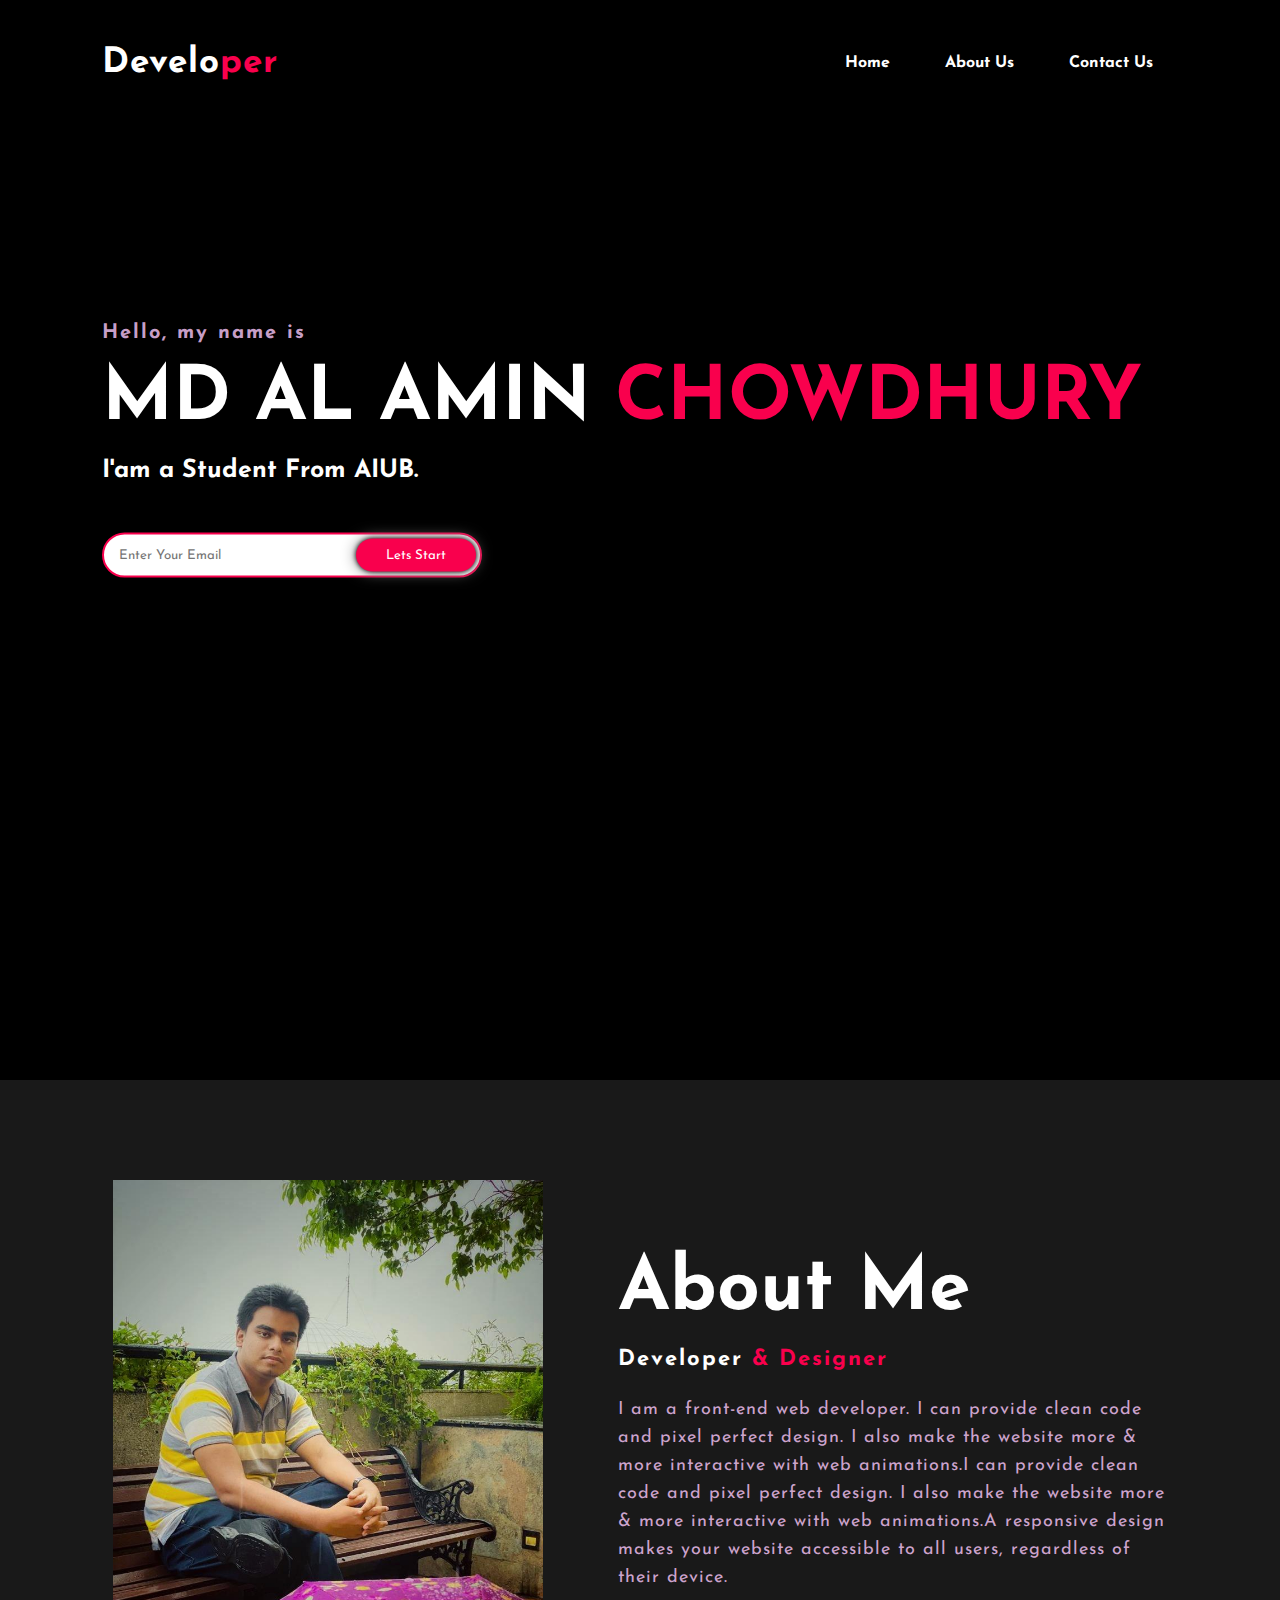
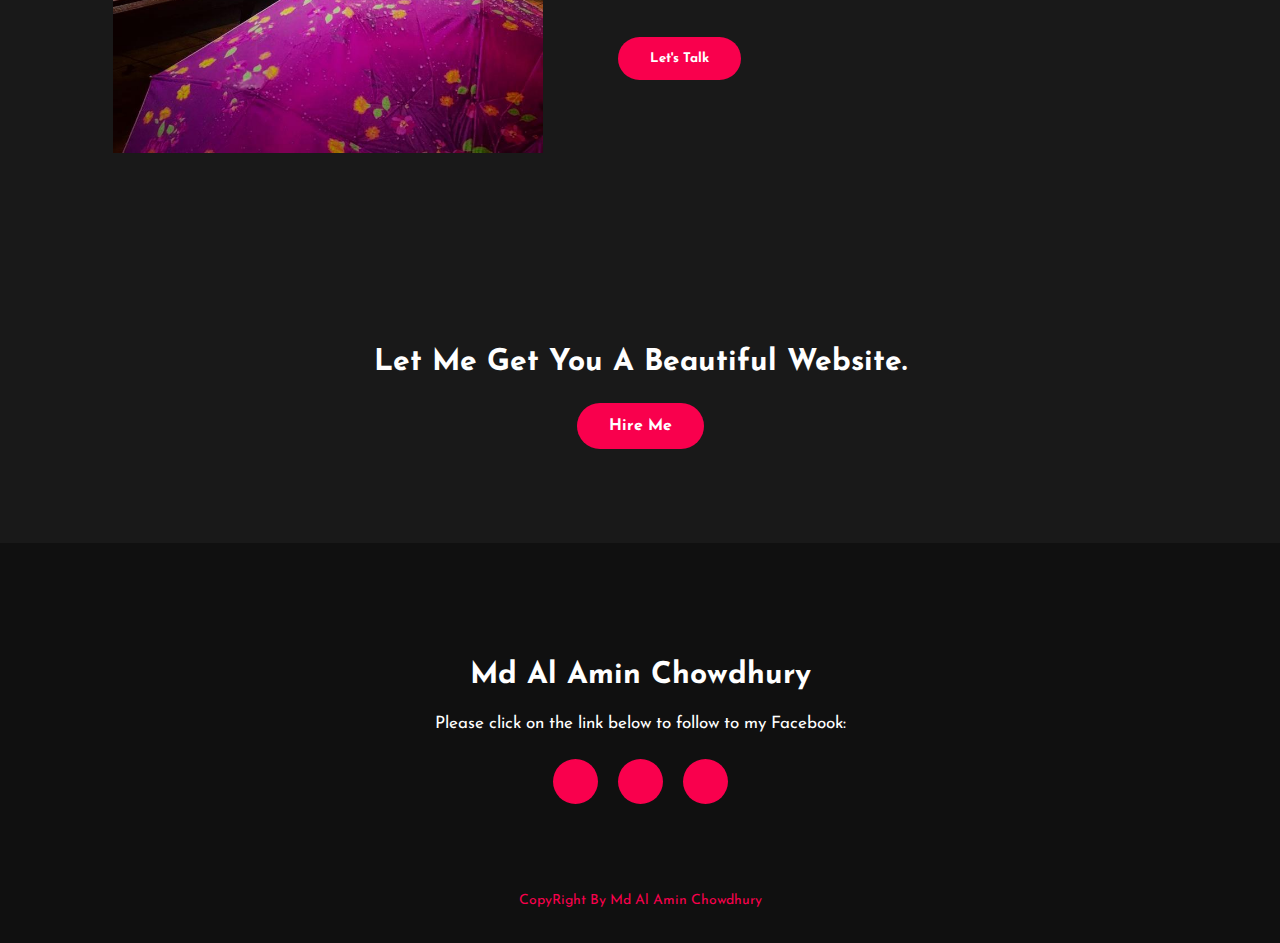
<file: index.html>
<!DOCTYPE html>
<html>
<head>
	<title>Phoenix Roar Club</title>
	<link rel="stylesheet" type="text/css" href="./CSS/style5.css">

	<link rel="preconnect" href="https://fonts.gstatic.com">
  <link href="https://fonts.googleapis.com/css2?family=Josefin+Sans:ital,wght@0,100;0,200;0,300;0,400;0,500;0,600;0,700;1,100;1,200;1,300;1,400;1,500;1,600;1,700&display=swap" rel="stylesheet">

  <link rel="stylesheet" href="https://cdnjs.cloudflare.com/ajax/libs/font-awesome/5.15.3/css/all.min.css" integrity="sha512-iBBXm8fW90+nuLcSKlbmrPcLa0OT92xO1BIsZ+ywDWZCvqsWgccV3gFoRBv0z+8dLJgyAHIhR35VZc2oM/gI1w==" crossorigin="anonymous" referrerpolicy="no-referrer" />

</head>
<body>
	<!----hero Section start---->

	<div class="hero">
		<nav>
			<h2 class="logo">Develo<span>per</span></h2>
			<ul>
				<li><a href="./view/Home.html">Home</a></li>
				<li><a href="#">About Us</a></li>
				<li><a href="./view/contact.html">Contact Us</a></li>
			</ul>
			<!-- <a href="#" class="btn">Subscribe</a> -->
		</nav>

		<div class="content">
			<h4>Hello, my name is</h4>
			<h1>MD AL AMIN <span>CHOWDHURY</span></h1>
			<h3>I'am a Student From AIUB.</h3>
			<div class="newslatter">
				<form>
					<input type="email" name="email" id="mail" placeholder="Enter Your Email">
					<input type="submit" name="submit" value="Lets Start">
				</form>
			</div>
		</div>
	</div>

	<!----About section start---->
	<section class="about">
		<div class="main">
			<img src="./image/a6.jpg">
			<div class="about-text">
				<h2>About Me</h2>
				<h5>Developer <span>& Designer</span></h5>
				<p>I am a front-end web developer. I can provide clean code and pixel perfect design. I also make the website more & more interactive with web animations.I can provide clean code and pixel perfect design. I also make the website more & more interactive with web animations.A responsive design makes your website accessible to all users, regardless of their device.</p>
				<button type="button">Let's Talk</button>
			</div>
		</div>
	</section>


	<!------Contact Me------>
	<div class="contact-me">
		<p>Let Me Get You A Beautiful Website.</p>
		<a class="button-two" href="#">Hire Me</a>
	</div>

	<!------footer start--------->
	<footer>
		<p>Md Al Amin Chowdhury</p>
		<p> Please click on the link below to follow to my Facebook:</p>
		<div class="social">
			<a href="https://www.facebook.com/Al.Amin.Chowdhury09"><i class="fab fa-facebook-f"></i></a>
			<a href="https://www.instagram.com/alamin.chowdhury09/"><i class="fab fa-instagram"></i></a>
			<a href="https://www.linkedin.com/in/md-alamin-chowdhury-2b5b55104"><i class="fa fa-linkedin"></i></a>
		</div>
		<p class="end">CopyRight By Md Al Amin Chowdhury</p>
	</footer>
</body>
</html>
</file>
<file: CSS/style5.css>
*{
	padding: 0;
	margin: 0;
	font-family: 'Josefin Sans', sans-serif;
	box-sizing: border-box;
}
.hero{
	height: 120vh;
	width: 100%;
	background: black;
	/* background-image: url(../image/a4.jpg); */
	background-size: cover;
	background-position: center;
}
nav{
	display: flex;
	align-items: center;
	justify-content: space-between;
	padding-top: 45px;
	padding-left: 8%;
	padding-right: 8%;
}
.logo{
	color: white;
	font-size: 35px;
	letter-spacing: 1px;
	cursor: pointer;
}
span{
	color: #f9004d;
}
nav ul li{
	list-style-type: none;
	display: inline-block;
	padding: 10px  25px;
}
nav ul li a{
	color: white;
	text-decoration: none;
	font-weight: bold;
	text-transform: capitalize;
}
nav ul li a:hover{
	color: #f9004d;
	transition: .4s;
}
/* .btn{
	background-color:#f9004d;
	color: white;
	text-decoration: none;
	border: 2px solid transparent;
	font-weight: bold;
	padding: 10px 25px;
	border-radius: 30px;
	transition: transform .4s; 
} */
/* .btn:hover{
	transform: scale(1.2);
} */
.content{
	position: absolute;
	top: 50%;
	left:8%;
	transform: translateY(-50%);
}
h1{
	color: white;
	margin: 20px 0px 20px;
	font-size: 75px;
}
h3{
	color: white;
	font-size: 25px;
	margin-bottom: 50px;
}
h4{
	color: #fcfc;
	letter-spacing: 2px;
	font-size: 20px;
}
.newslatter form{
	width: 380px;
	max-width: 100%;
	position: relative;
}
.newslatter form input:first-child{
	display: inline-block;
	width: 100%;
	padding: 14px 130px 14px 15px;
	border: 2px solid #f9004d;
	outline: none;
	border-radius: 30px;
}
.newslatter form input:last-child{
	position: absolute;
	display: inline-block;
	outline: none;
	border: none;
	padding: 10px 30px;
	border-radius: 30px;
	background-color:#f9004d;
	color: white;
	box-shadow: 0px 0px 5px #000, 0px 0px 15px #858585;
	top: 6px;
	right: 6px; 
}

.about{
	width: 100%;
	padding: 100px 0px;
	background-color: #191919;
}
.about img{
	height: auto;
	width: 430px;
}
.about-text{
	width: 550px;
}
.main{
	width: 1130px;
	max-width: 95%;
	margin: 0 auto;
	display: flex;
	align-items: center;
	justify-content: space-around;
}
.about-text h2{
	color: white;
	font-size: 75px;
	text-transform: capitalize;
	margin-bottom: 20px;
}
.about-text h5{
	color: white;
	letter-spacing: 2px;
	font-size: 22px;
	margin-bottom: 25px;
	text-transform: capitalize;
}
.about-text p{
	color: #fcfc;
	letter-spacing: 1px;
	line-height: 28px;
	font-size: 18px;
	margin-bottom: 45px;
}
button{
	background-color:#f9004d;
	color: white;
	text-decoration: none;
	border: 2px solid transparent;
	font-weight: bold;
	padding: 13px 30px;
	border-radius: 30px;
	transition: .4s; 
}
button:hover{
	background-color: transparent;
	border: 2px solid #f9004d;
	cursor: pointer;
}

.service{
	background: #101010;
	width: 100%;
	padding: 100px 0px;
}
.title h2{
	color: white;
	font-size: 75px;
	width: 1130px;
	margin: 30px auto;
	text-align: center;
}
.box{
	display: flex;
	justify-content: center;
	align-items: center;
	min-height: 400px;
}
.card{
	height: 365px;
	width: 335px;
	padding: 20px 35px;
	background: #191919;
	border-radius: 20px;
	margin: 15px;
	position: relative;
	overflow: hidden;
	text-align: center;
}
.card i{
	font-size: 50px;
	display: block;
	text-align: center;
	margin: 25px 0px;
	color: #f9004d;

}
h5{
	color: white;
	font-size: 23px;
	margin-bottom: 15px;
}
.pra p{
	color: #fcfc;
	font-size: 16px;
	line-height: 27px;
	margin-bottom: 25px;
}
.card .button{
	background-color:#f9004d;
	color: white;
	text-decoration: none;
	border: 2px solid transparent;
	font-weight: bold;
	padding: 9px 22px;
	border-radius: 30px;
	transition: .4s; 
}
.card .button:hover{
	background-color: transparent;
	border: 2px solid #f9004d;
	cursor: pointer;
}
.contact-me{
	width: 100%;
	height: 290px;
	background: #191919;
	display: flex;
	align-items: center;
	flex-direction: column;
	justify-content: center;
}
.contact-me p{
	color: white;
	font-size: 30px;
	font-weight: bold;
	margin-bottom: 25px;
}
.contact-me .button-two{
	background-color:#f9004d;
	color: white;
	text-decoration: none;
	border: 2px solid transparent;
	font-weight: bold;
	padding: 13px 30px;
	border-radius: 30px;
	transition: .4s; 
}
.contact-me .button-two:hover{
	background-color: transparent;
	border: 2px solid #f9004d;
	cursor: pointer;
}
footer{
	position: relative;
	width: 100%;
	height: 400px;
	background: #101010;
	display: flex;
	flex-direction: column;
	align-items: center;
	justify-content: center;
}
footer p:nth-child(1){
	font-size: 30px;
	color: white;
	margin-bottom: 20px;
	font-weight: bold;
}
footer p:nth-child(2){
	color: white;
	font-size: 17px;
	width: 500px;
	text-align: center;
	line-height: 26px;
}
.social{
	display: flex;
}
.social a{
	width: 45px;
	height: 45px;
	display: flex;
	align-items: center;
	justify-content: center;
	background:  #f9004d;
	border-radius: 50%;
	margin: 22px 10px;
	color: white;
	text-decoration: none;
	font-size: 20px;
}
.social a:hover{
	transform: scale(1.3);
	transition: .3s;
}
.end{
	position: absolute;
	color:#f9004d;
	bottom: 35px;
	font-size: 14px; 
}
</file>
